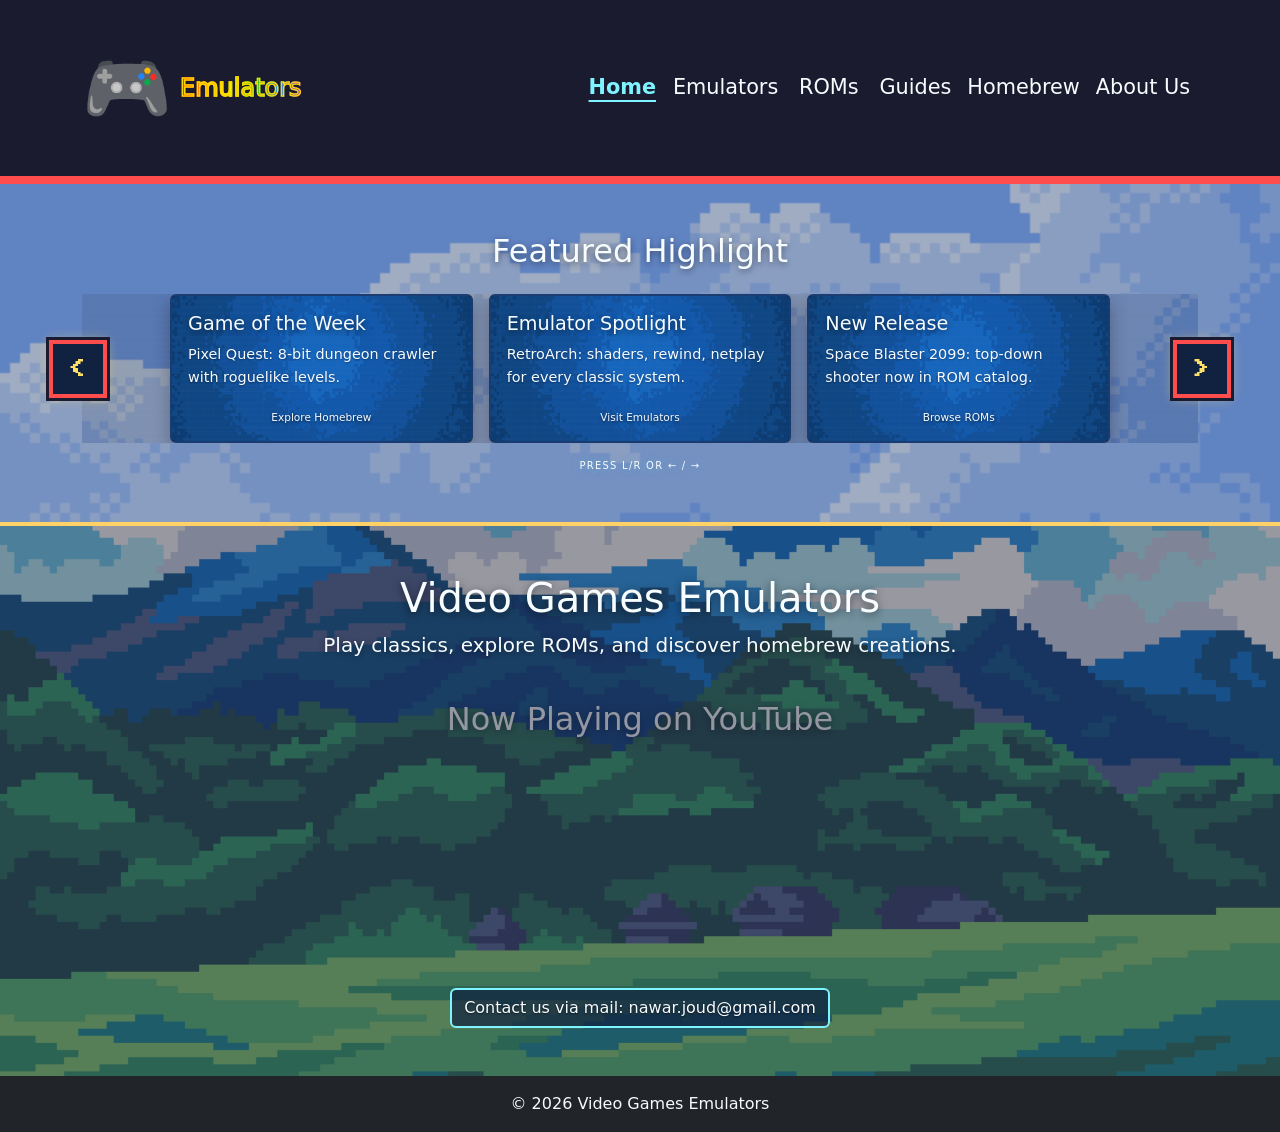
<file: index.html>
<!DOCTYPE html>
<html lang="en">
<head>
  <meta charset="UTF-8">
  <meta name="viewport" content="width=device-width, initial-scale=1.0">
  <title>Video Games Emulators</title>
  <!-- Bootstrap -->
  <link href="https://cdn.jsdelivr.net/npm/bootstrap@5.3.2/dist/css/bootstrap.min.css" rel="stylesheet">
  <!-- Google Pixel Font -->
  <link href="https://fonts.googleapis.com/css2?family=Press+Start+2P&display=swap" rel="stylesheet">
  <!-- Custom CSS -->
  <link rel="stylesheet" href="css/style.css?v=20260328e">
</head>
<body class="bg-dark text-light">

  <!-- Navbar -->
  <nav class="navbar navbar-expand-lg navbar-dark pixel-nav py-3">
  <div class="container">
    <a class="navbar-brand pixel-font fs-4" href="index.html"><span class="brand-icon">🎮</span><span class="brand-text">Emulators</span></a>
    <button class="navbar-toggler" type="button" data-bs-toggle="collapse" data-bs-target="#navbarNav">
      <span class="navbar-toggler-icon"></span>
    </button>

    <div class="collapse navbar-collapse" id="navbarNav">
      <ul class="navbar-nav ms-auto pixel-font fs-6">
        <li class="nav-item"><a class="nav-link active" href="index.html">Home</a></li>
        <li class="nav-item"><a class="nav-link" href="emulators.html">Emulators</a></li>
        <li class="nav-item"><a class="nav-link" href="roms.html">ROMs</a></li>
        <li class="nav-item"><a class="nav-link" href="guides.html">Guides</a></li>
        <li class="nav-item"><a class="nav-link" href="homebrew.html">Homebrew</a></li>
        <li class="nav-item"><a class="nav-link" href="about.html">About Us</a></li>
      </ul>
    </div>
  </div>
</nav>

<section class="pixel-card-section text-light py-5">
  <div class="container custom-width">
    <h2 class="pixel-font text-warning text-center mb-4">Featured Highlight</h2>
    <div id="highlightCarousel" class="carousel slide highlight-carousel" data-bs-ride="carousel">
      <div class="carousel-inner">

        <div class="carousel-item active">
          <div class="row justify-content-center g-3">
            <div class="col-md-4">
              <div class="card bg-secondary text-light p-3 h-100">
                <h3 class="pixel-font text-warning">Game of the Week</h3>
                <p class="lead pixel-font">Pixel Quest: 8-bit dungeon crawler with roguelike levels.</p>
                <a href="homebrew.html" class="btn pixel-btn pixel-font retro-text-link">Explore Homebrew</a>
              </div>
            </div>
            <div class="col-md-4">
              <div class="card bg-secondary text-light p-3 h-100">
                <h3 class="pixel-font text-warning">Emulator Spotlight</h3>
                <p class="lead pixel-font">RetroArch: shaders, rewind, netplay for every classic system.</p>
                <a href="emulators.html" class="btn pixel-btn pixel-font retro-text-link">Visit Emulators</a>
              </div>
            </div>
            <div class="col-md-4">
              <div class="card bg-secondary text-light p-3 h-100">
                <h3 class="pixel-font text-warning">New Release</h3>
                <p class="lead pixel-font">Space Blaster 2099: top-down shooter now in ROM catalog.</p>
                <a href="roms.html" class="btn pixel-btn pixel-font retro-text-link">Browse ROMs</a>
              </div>
            </div>
          </div>
        </div>

        <div class="carousel-item">
          <div class="row justify-content-center g-3">
            <div class="col-md-4">
              <div class="card bg-secondary text-light p-3 h-100">
                <h3 class="pixel-font text-warning">Game of the Month</h3>
                <p class="lead pixel-font">Neon Invaders: retro shooter with neon sprite upgrade.</p>
                <a href="homebrew.html" class="btn pixel-btn pixel-font retro-text-link">Explore Homebrew</a>
              </div>
            </div>
            <div class="col-md-4">
              <div class="card bg-secondary text-light p-3 h-100">
                <h3 class="pixel-font text-warning">Top Emulator</h3>
                <p class="lead pixel-font">PPSSPP: PSP with HD upscaling and save states.</p>
                <a href="emulators.html" class="btn pixel-btn pixel-font retro-text-link">Visit Emulators</a>
              </div>
            </div>
            <div class="col-md-4">
              <div class="card bg-secondary text-light p-3 h-100">
                <h3 class="pixel-font text-warning">ROM Feature</h3>
                <p class="lead pixel-font">Organize your library with checksum and metadata tools.</p>
                <a href="roms.html" class="btn pixel-btn pixel-font retro-text-link">Browse ROMs</a>
              </div>
            </div>
          </div>
        </div>

      </div>
      <button class="carousel-control-prev" type="button" data-bs-target="#highlightCarousel" data-bs-slide="prev" aria-label="Previous slide">
        <span class="retro-arrow" aria-hidden="true">&lt;</span>
      </button>
      <button class="carousel-control-next" type="button" data-bs-target="#highlightCarousel" data-bs-slide="next" aria-label="Next slide">
        <span class="retro-arrow" aria-hidden="true">&gt;</span>
      </button>
    </div>
    <p class="pixel-font carousel-hint text-center mt-3 mb-0">PRESS L/R OR &larr; / &rarr;</p>
  </div>
</section>
  <!-- Hero -->
  <header class="text-center py-5 pixel-hero">
    <h1 class="pixel-font text-warning">Video Games Emulators</h1>
    <p class="lead pixel-font">Play classics, explore ROMs, and discover homebrew creations.</p>
    <section class="mt-4">
      <h2 class="pixel-font text-warning mb-3">Now Playing on YouTube</h2>
      <div class="ratio ratio-16x9 mx-auto" style="max-width: 800px;">
        <iframe
          id="youtubePlayer"
          data-yt-base="https://www.youtube.com/embed/jfKfPfyJRdk?autoplay=1&mute=1&loop=1&playlist=jfKfPfyJRdk"
          src="https://www.youtube.com/embed/jfKfPfyJRdk?autoplay=1&mute=1&loop=1&playlist=jfKfPfyJRdk"
          title="YouTube video player"
          allow="accelerometer; autoplay; clipboard-write; encrypted-media; gyroscope; picture-in-picture; web-share"
          referrerpolicy="strict-origin-when-cross-origin"
          allowfullscreen>
        </iframe>
      </div>
      <a href="mailto:nawar.joud@gmail.com" class="btn pixel-btn mt-3 pixel-font hero-mail-link" aria-label="Contact us by email">Contact us via mail: nawar.joud@gmail.com</a>
    </section>
  </header>
  

  <!-- Footer -->
  <footer class="pixel-footer text-center py-3">
    <p class="mb-0 pixel-font">&copy; 2026 Video Games Emulators</p>
  </footer>

  <script src="https://cdn.jsdelivr.net/npm/bootstrap@5.3.2/dist/js/bootstrap.bundle.min.js"></script>
  <script src="js/script.js?v=20260328d"></script>
</body>
</html>
</file>
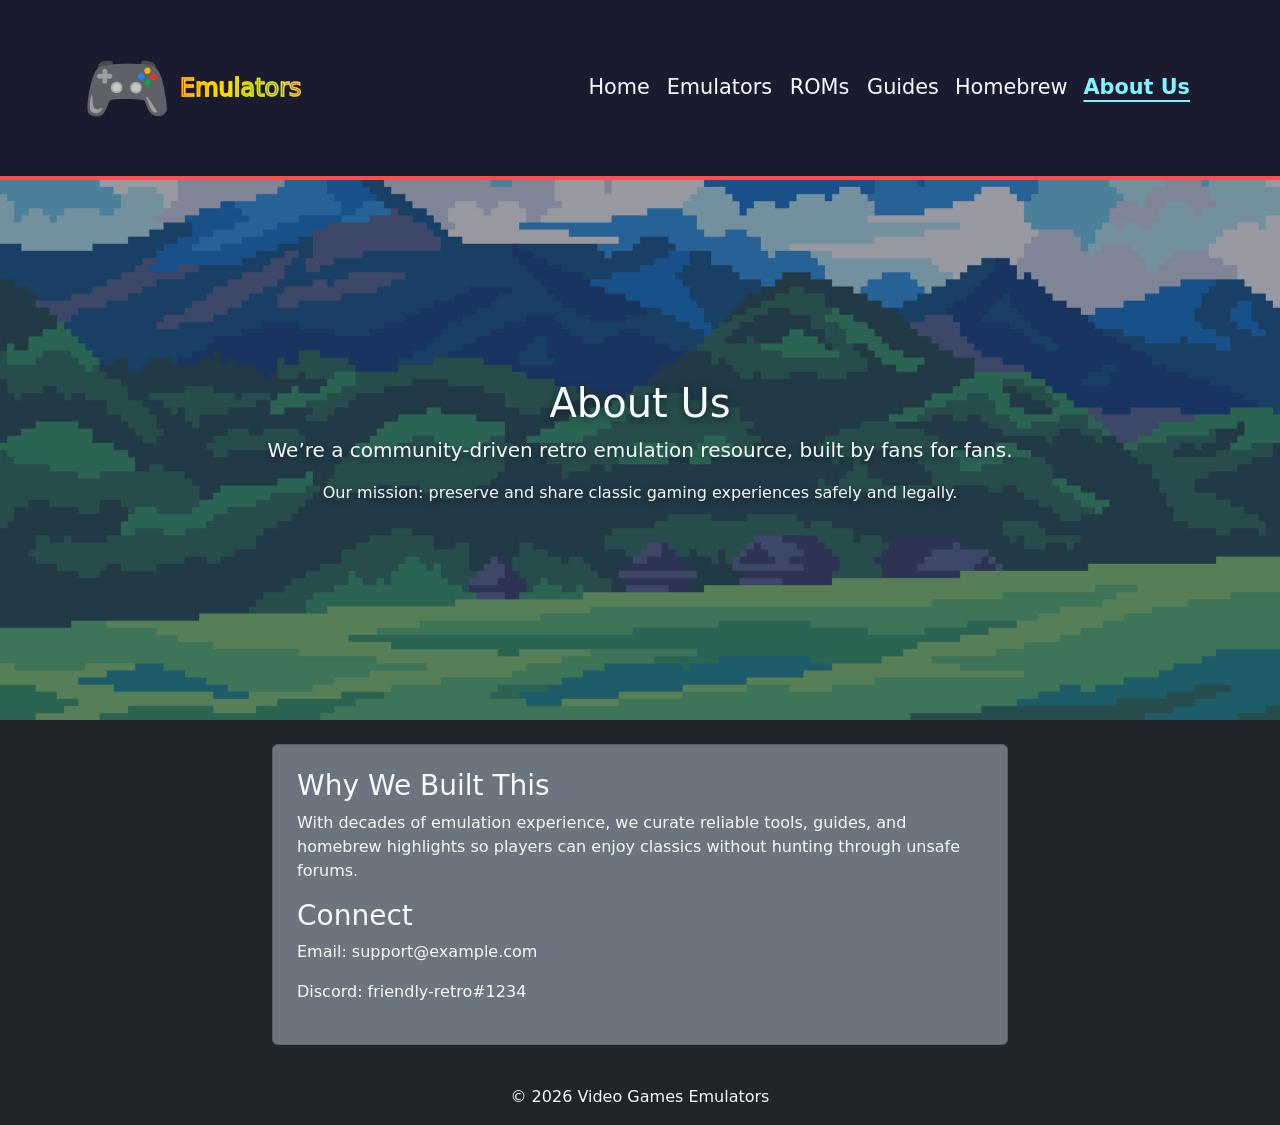
<file: about.html>
<!DOCTYPE html>
<html lang="en">
<head>
  <meta charset="UTF-8">
  <meta name="viewport" content="width=device-width, initial-scale=1.0">
  <title>About Us</title>
  <!-- Bootstrap -->
  <link href="https://cdn.jsdelivr.net/npm/bootstrap@5.3.2/dist/css/bootstrap.min.css" rel="stylesheet">
  <!-- Google Pixel Font -->
  <link href="https://fonts.googleapis.com/css2?family=Press+Start+2P&display=swap" rel="stylesheet">
  <!-- Custom CSS -->
  <link rel="stylesheet" href="css/style.css">
</head>
<body class="bg-dark text-light">

  <!-- Navbar -->
  <nav class="navbar navbar-expand-lg navbar-dark pixel-nav py-3">
    <div class="container">
      <a class="navbar-brand pixel-font fs-4" href="index.html"><span class="brand-icon">🎮</span><span class="brand-text">Emulators</span></a>
      <button class="navbar-toggler" type="button" data-bs-toggle="collapse" data-bs-target="#navbarNav">
        <span class="navbar-toggler-icon"></span>
      </button>
      <div class="collapse navbar-collapse" id="navbarNav">
        <ul class="navbar-nav ms-auto pixel-font fs-6">
          <li class="nav-item"><a class="nav-link" href="index.html">Home</a></li>
          <li class="nav-item"><a class="nav-link" href="emulators.html">Emulators</a></li>
          <li class="nav-item"><a class="nav-link" href="roms.html">ROMs</a></li>
          <li class="nav-item"><a class="nav-link" href="guides.html">Guides</a></li>
          <li class="nav-item"><a class="nav-link" href="homebrew.html">Homebrew</a></li>
          <li class="nav-item"><a class="nav-link active" href="about.html">About Us</a></li>
        </ul>
      </div>
    </div>
  </nav>

  <header class="text-center py-5 pixel-hero">
    <h1 class="pixel-font text-warning">About Us</h1>
    <p class="lead pixel-font">We’re a community-driven retro emulation resource, built by fans for fans.</p>
    <p class="px-3">Our mission: preserve and share classic gaming experiences safely and legally.</p>
  </header>

  <section class="container py-4">
    <div class="row g-4 justify-content-center">
      <div class="col-md-8">
        <div class="card bg-secondary text-light p-4">
          <h3 class="pixel-font">Why We Built This</h3>
          <p>With decades of emulation experience, we curate reliable tools, guides, and homebrew highlights so players can enjoy classics without hunting through unsafe forums.</p>
          <h3 class="pixel-font">Connect</h3>
          <p>Email: support@example.com</p>
          <p>Discord: friendly-retro#1234</p>
        </div>
      </div>
    </div>
  </section>

  <footer class="pixel-footer text-center py-3">
    <p class="mb-0 pixel-font">&copy; 2026 Video Games Emulators</p>
  </footer>

  <script src="https://cdn.jsdelivr.net/npm/bootstrap@5.3.2/dist/js/bootstrap.bundle.min.js"></script>
</body>
</html>
</file>
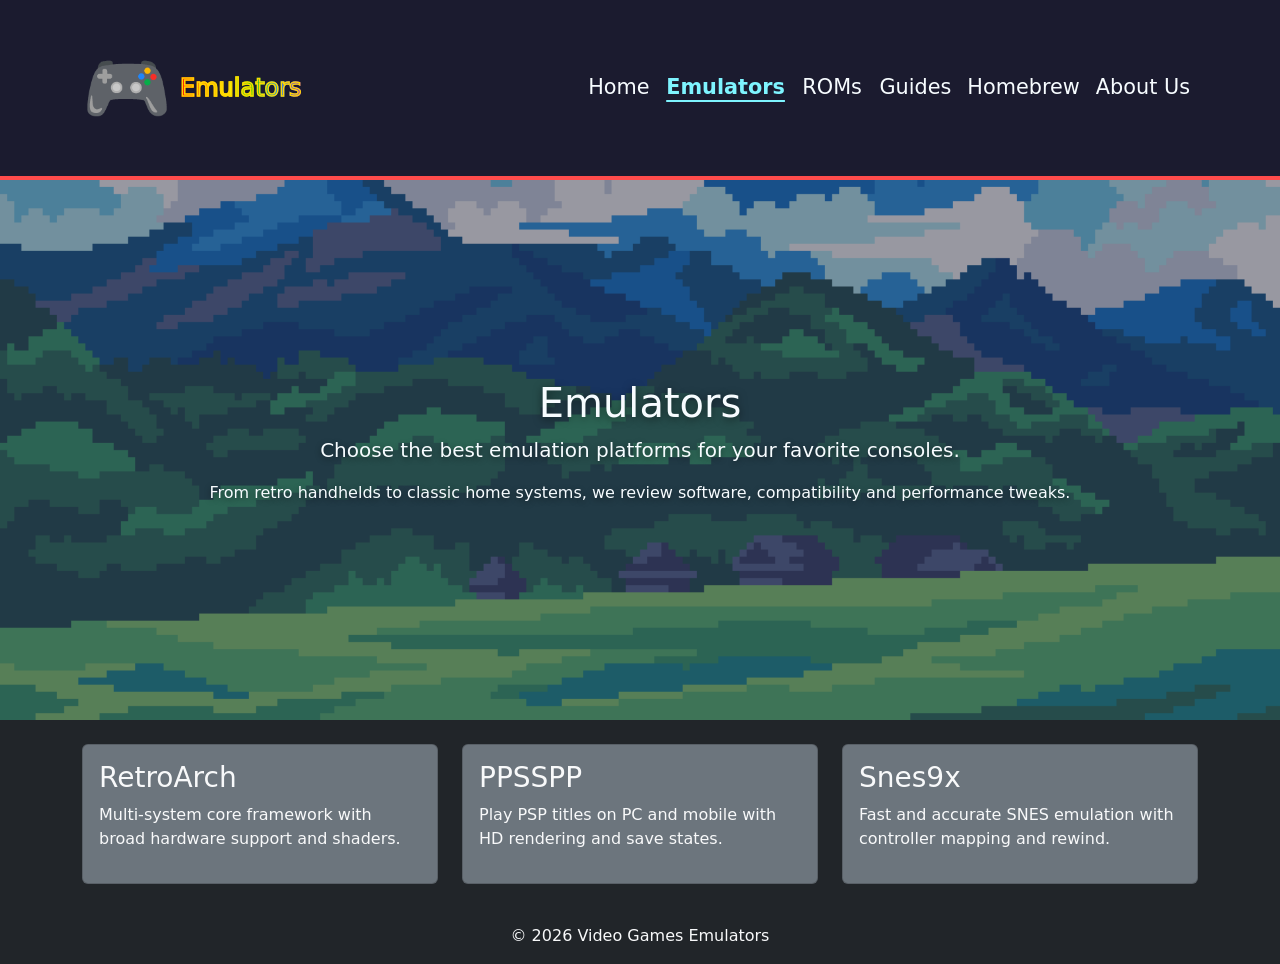
<file: emulators.html>
<!DOCTYPE html>
<html lang="en">
<head>
  <meta charset="UTF-8">
  <meta name="viewport" content="width=device-width, initial-scale=1.0">
  <title>Emulators</title>
  <!-- Bootstrap -->
  <link href="https://cdn.jsdelivr.net/npm/bootstrap@5.3.2/dist/css/bootstrap.min.css" rel="stylesheet">
  <!-- Google Pixel Font -->
  <link href="https://fonts.googleapis.com/css2?family=Press+Start+2P&display=swap" rel="stylesheet">
  <!-- Custom CSS -->
  <link rel="stylesheet" href="css/style.css">
</head>
<body class="bg-dark text-light">

  <!-- Navbar -->
  <nav class="navbar navbar-expand-lg navbar-dark pixel-nav py-3">
    <div class="container">
      <a class="navbar-brand pixel-font fs-4" href="index.html"><span class="brand-icon">🎮</span><span class="brand-text">Emulators</span></a>
      <button class="navbar-toggler" type="button" data-bs-toggle="collapse" data-bs-target="#navbarNav">
        <span class="navbar-toggler-icon"></span>
      </button>
      <div class="collapse navbar-collapse" id="navbarNav">
        <ul class="navbar-nav ms-auto pixel-font fs-6">
          <li class="nav-item"><a class="nav-link" href="index.html">Home</a></li>
          <li class="nav-item"><a class="nav-link active" href="emulators.html">Emulators</a></li>
          <li class="nav-item"><a class="nav-link" href="roms.html">ROMs</a></li>
          <li class="nav-item"><a class="nav-link" href="guides.html">Guides</a></li>
          <li class="nav-item"><a class="nav-link" href="homebrew.html">Homebrew</a></li>
          <li class="nav-item"><a class="nav-link" href="about.html">About Us</a></li>
        </ul>
      </div>
    </div>
  </nav>

  <header class="text-center py-5 pixel-hero">
    <h1 class="pixel-font text-warning">Emulators</h1>
    <p class="lead pixel-font">Choose the best emulation platforms for your favorite consoles.</p>
    <p class="px-3">From retro handhelds to classic home systems, we review software, compatibility and performance tweaks.</p>
  </header>

  <section class="container py-4">
    <div class="row g-4 justify-content-center">
      <div class="col-md-4">
        <div class="card bg-secondary text-light p-3">
          <h3 class="pixel-font">RetroArch</h3>
          <p>Multi-system core framework with broad hardware support and shaders.</p>
        </div>
      </div>
      <div class="col-md-4">
        <div class="card bg-secondary text-light p-3">
          <h3 class="pixel-font">PPSSPP</h3>
          <p>Play PSP titles on PC and mobile with HD rendering and save states.</p>
        </div>
      </div>
      <div class="col-md-4">
        <div class="card bg-secondary text-light p-3">
          <h3 class="pixel-font">Snes9x</h3>
          <p>Fast and accurate SNES emulation with controller mapping and rewind.</p>
        </div>
      </div>
    </div>
  </section>

  <footer class="pixel-footer text-center py-3">
    <p class="mb-0 pixel-font">&copy; 2026 Video Games Emulators</p>
  </footer>

  <script src="https://cdn.jsdelivr.net/npm/bootstrap@5.3.2/dist/js/bootstrap.bundle.min.js"></script>
</body>
</html>
</file>
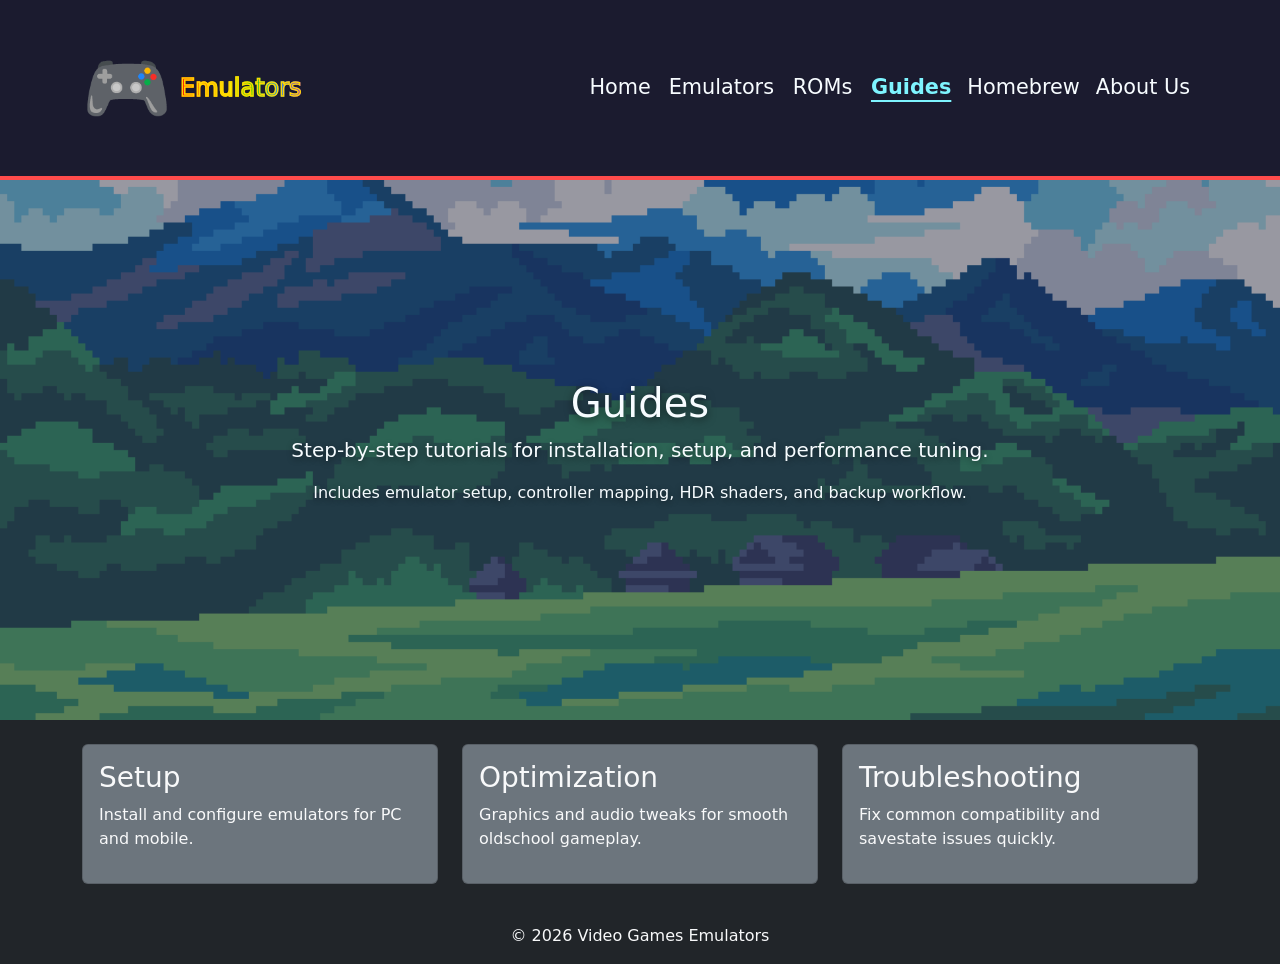
<file: guides.html>
<!DOCTYPE html>
<html lang="en">
<head>
  <meta charset="UTF-8">
  <meta name="viewport" content="width=device-width, initial-scale=1.0">
  <title>Guides</title>
  <!-- Bootstrap -->
  <link href="https://cdn.jsdelivr.net/npm/bootstrap@5.3.2/dist/css/bootstrap.min.css" rel="stylesheet">
  <!-- Google Pixel Font -->
  <link href="https://fonts.googleapis.com/css2?family=Press+Start+2P&display=swap" rel="stylesheet">
  <!-- Custom CSS -->
  <link rel="stylesheet" href="css/style.css">
</head>
<body class="bg-dark text-light">

  <!-- Navbar -->
  <nav class="navbar navbar-expand-lg navbar-dark pixel-nav py-3">
    <div class="container">
      <a class="navbar-brand pixel-font fs-4" href="index.html"><span class="brand-icon">🎮</span><span class="brand-text">Emulators</span></a>
      <button class="navbar-toggler" type="button" data-bs-toggle="collapse" data-bs-target="#navbarNav">
        <span class="navbar-toggler-icon"></span>
      </button>
      <div class="collapse navbar-collapse" id="navbarNav">
        <ul class="navbar-nav ms-auto pixel-font fs-6">
          <li class="nav-item"><a class="nav-link" href="index.html">Home</a></li>
          <li class="nav-item"><a class="nav-link" href="emulators.html">Emulators</a></li>
          <li class="nav-item"><a class="nav-link" href="roms.html">ROMs</a></li>
          <li class="nav-item"><a class="nav-link active" href="guides.html">Guides</a></li>
          <li class="nav-item"><a class="nav-link" href="homebrew.html">Homebrew</a></li>
          <li class="nav-item"><a class="nav-link" href="about.html">About Us</a></li>
        </ul>
      </div>
    </div>
  </nav>

  <header class="text-center py-5 pixel-hero">
    <h1 class="pixel-font text-warning">Guides</h1>
    <p class="lead pixel-font">Step-by-step tutorials for installation, setup, and performance tuning.</p>
    <p class="px-3">Includes emulator setup, controller mapping, HDR shaders, and backup workflow.</p>
  </header>

  <section class="container py-4">
    <div class="row g-4 justify-content-center">
      <div class="col-md-4">
        <div class="card bg-secondary text-light p-3">
          <h3 class="pixel-font">Setup</h3>
          <p>Install and configure emulators for PC and mobile.</p>
        </div>
      </div>
      <div class="col-md-4">
        <div class="card bg-secondary text-light p-3">
          <h3 class="pixel-font">Optimization</h3>
          <p>Graphics and audio tweaks for smooth oldschool gameplay.</p>
        </div>
      </div>
      <div class="col-md-4">
        <div class="card bg-secondary text-light p-3">
          <h3 class="pixel-font">Troubleshooting</h3>
          <p>Fix common compatibility and savestate issues quickly.</p>
        </div>
      </div>
    </div>
  </section>

  <footer class="pixel-footer text-center py-3">
    <p class="mb-0 pixel-font">&copy; 2026 Video Games Emulators</p>
  </footer>

  <script src="https://cdn.jsdelivr.net/npm/bootstrap@5.3.2/dist/js/bootstrap.bundle.min.js"></script>
</body>
</html>
</file>
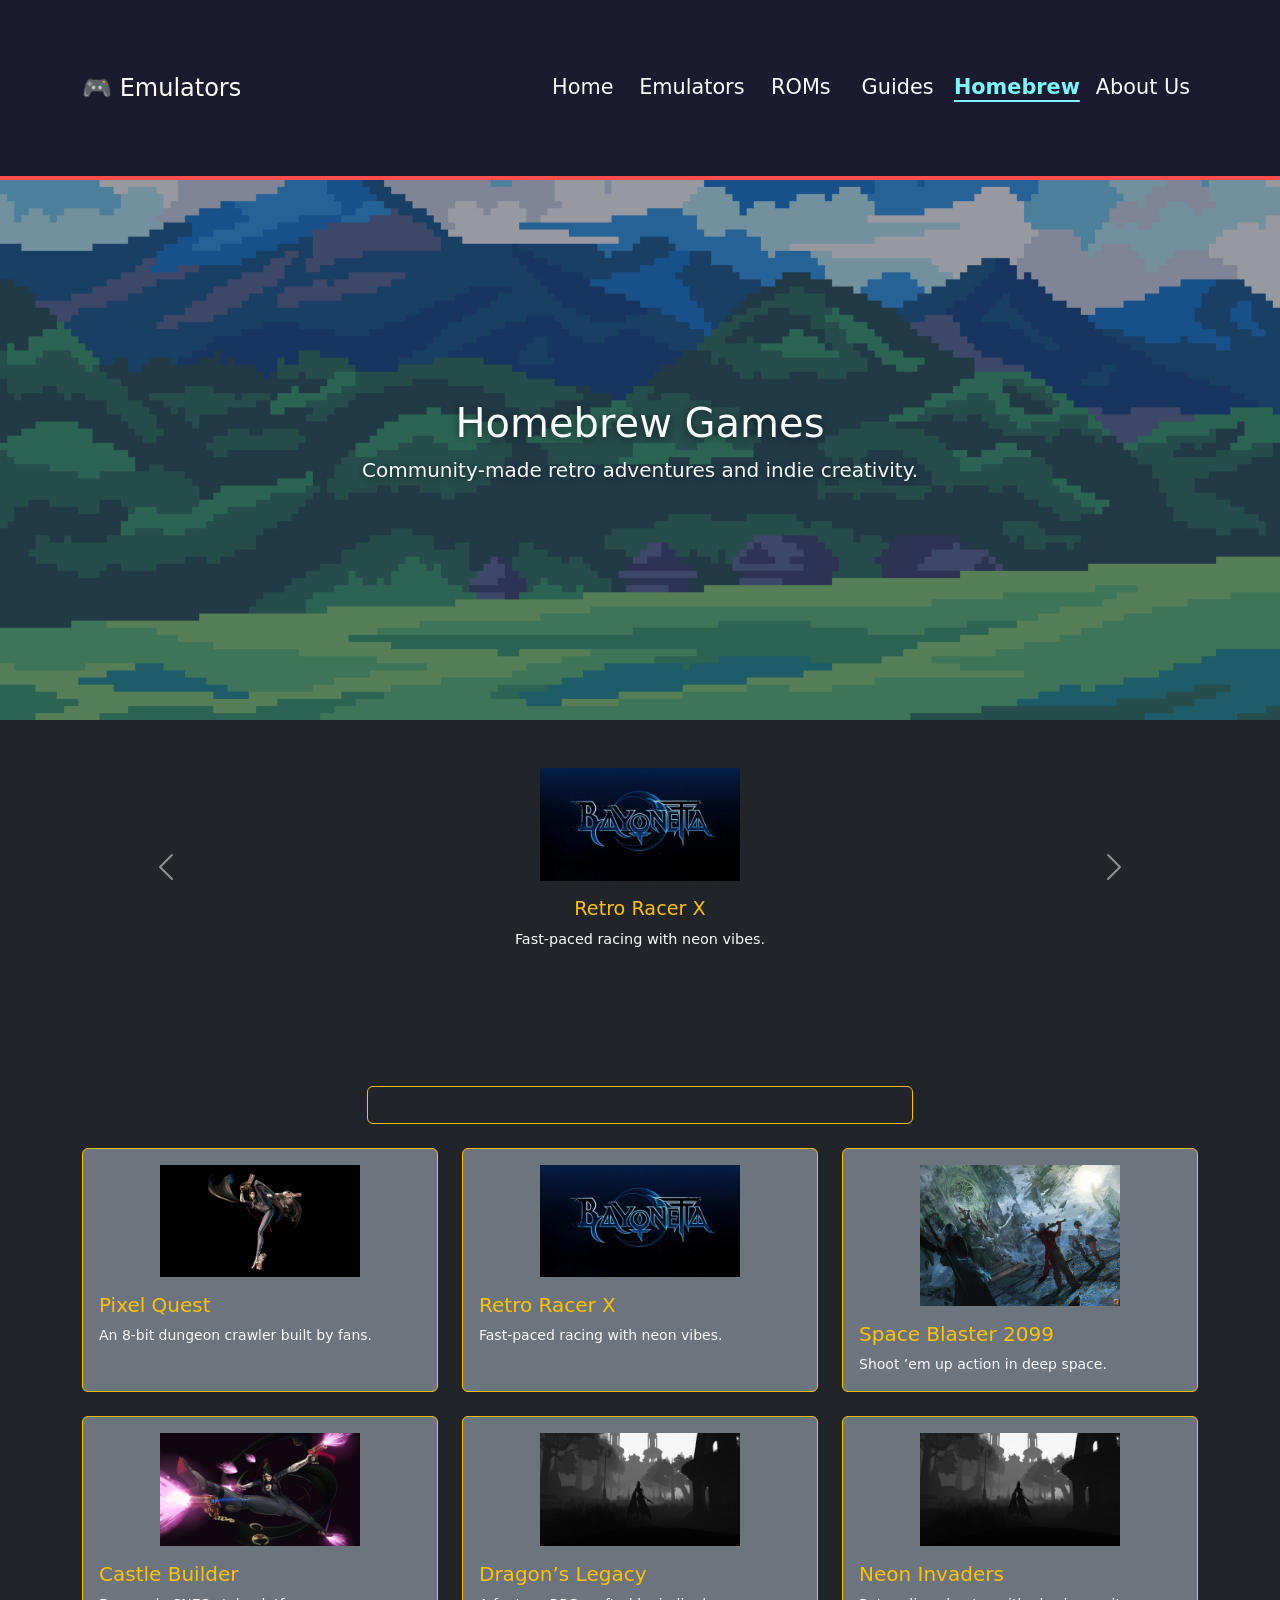
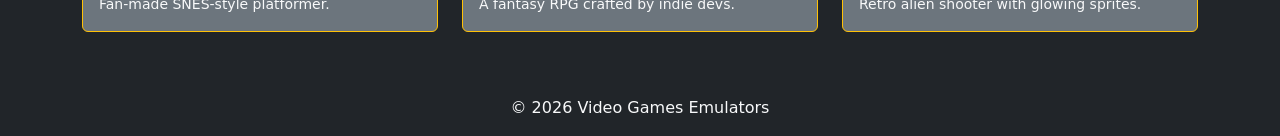
<file: homebrew.html>
<!DOCTYPE html>
<html lang="en">
<head>
  <meta charset="UTF-8">
  <meta name="viewport" content="width=device-width, initial-scale=1.0">
  <title>Homebrew Games</title>
  <!-- Bootstrap -->
  <link href="https://cdn.jsdelivr.net/npm/bootstrap@5.3.2/dist/css/bootstrap.min.css" rel="stylesheet">
  <!-- Pixel Font -->
  <link href="https://fonts.googleapis.com/css2?family=Press+Start+2P&display=swap" rel="stylesheet">
  <!-- Custom CSS -->
  <link rel="stylesheet" href="css/style.css">
</head>
<body class="bg-dark text-light">

  <!-- Navbar -->
  <nav class="navbar navbar-expand-lg navbar-dark pixel-nav py-3">
    <div class="container">
      <a class="navbar-brand pixel-font fs-4" href="index.html">🎮 Emulators</a>
      <button class="navbar-toggler" type="button" data-bs-toggle="collapse" data-bs-target="#navbarNav">
        <span class="navbar-toggler-icon"></span>
      </button>
      <div class="collapse navbar-collapse" id="navbarNav">
        <ul class="navbar-nav ms-auto pixel-font fs-6">
          <li class="nav-item"><a class="nav-link" href="index.html">Home</a></li>
          <li class="nav-item"><a class="nav-link" href="emulators.html">Emulators</a></li>
          <li class="nav-item"><a class="nav-link" href="roms.html">ROMs</a></li>
          <li class="nav-item"><a class="nav-link" href="guides.html">Guides</a></li>
          <li class="nav-item"><a class="nav-link active" href="homebrew.html">Homebrew</a></li>
          <li class="nav-item"><a class="nav-link" href="about.html">About Us</a></li>
        </ul>
      </div>
    </div>
  </nav>

  <!-- Hero -->
  <header class="text-center py-5 pixel-hero">
    <h1 class="pixel-font text-warning">Homebrew Games</h1>
    <p class="lead pixel-font">Community‑made retro adventures and indie creativity.</p>
  </header>

  <!-- Big Carousel -->
  <section class="container my-5">
    <div id="homebrewCarousel" class="carousel slide" data-bs-ride="carousel">
      <div class="carousel-inner text-center">

        <!-- Game 1 -->
        <div class="carousel-item">
          <img src="images/game (1).jpg" class="d-block mx-auto mb-3" style="width:200px;" alt="Pixel Quest">
          <h3 class="pixel-font text-warning">Pixel Quest</h3>
          <p class="pixel-font">An 8‑bit dungeon crawler built by fans.</p>
        </div>

        <!-- Game 2 -->
        <div class="carousel-item active">
          <img src="images/game (2).jpg" class="d-block mx-auto mb-3" style="width:200px;" alt="Retro Racer X">
          <h3 class="pixel-font text-warning">Retro Racer X</h3>
          <p class="pixel-font">Fast‑paced racing with neon vibes.</p>
        </div>

        <!-- Game 3 -->
        <div class="carousel-item">
          <img src="images/game (3).jpg" class="d-block mx-auto mb-3" style="width:200px;" alt="Space Blaster 2099">
          <h3 class="pixel-font text-warning">Space Blaster 2099</h3>
          <p class="pixel-font">Shoot ’em up action in deep space.</p>
        </div>

        <!-- Game 4 -->
        <div class="carousel-item">
          <img src="images/game (4).jpg" class="d-block mx-auto mb-3" style="width:200px;" alt="Castle Builder">
          <h3 class="pixel-font text-warning">Castle Builder</h3>
          <p class="pixel-font">Fan‑made SNES‑style platformer.</p>
        </div>

        <!-- Game 5 -->
        <div class="carousel-item">
          <img src="images/game (5).jpg" class="d-block mx-auto mb-3" style="width:200px;" alt="Dragon’s Legacy">
          <h3 class="pixel-font text-warning">Dragon’s Legacy</h3>
          <p class="pixel-font">A fantasy RPG crafted by indie devs.</p>
        </div>

        <!-- Game 6 -->
        <div class="carousel-item">
          <img src="images/game (6).jpg" class="d-block mx-auto mb-3" style="width:200px;" alt="Neon Invaders">
          <h3 class="pixel-font text-warning">Neon Invaders</h3>
          <p class="pixel-font">Retro alien shooter with glowing sprites.</p>
        </div>

      </div>

      <!-- Controls -->
      <button class="carousel-control-prev" type="button" data-bs-target="#homebrewCarousel" data-bs-slide="prev">
        <span class="carousel-control-prev-icon"></span>
      </button>
      <button class="carousel-control-next" type="button" data-bs-target="#homebrewCarousel" data-bs-slide="next">
        <span class="carousel-control-next-icon"></span>
      </button>
    </div>  
  </section>

  &nbsp;

  <section class="container my-5">
    <div class="row mb-4 justify-content-center">
      <div class="col-md-6">
        <input type="text" id="gameSearch" class="form-control bg-dark text-warning border-warning pixel-font" placeholder="Search games...">
      </div>
    </div>

    <div class="row g-4" id="tileContainer"></div>
  </section>

  

  <!-- Footer -->
  <footer class="pixel-footer text-center py-3">
    <p class="mb-0 pixel-font">&copy; 2026 Video Games Emulators</p>
  </footer>

  <script src="https://cdn.jsdelivr.net/npm/bootstrap@5.3.2/dist/js/bootstrap.bundle.min.js"></script>
  <script src="js/Homebrew.js"></script>
</body>
</file>
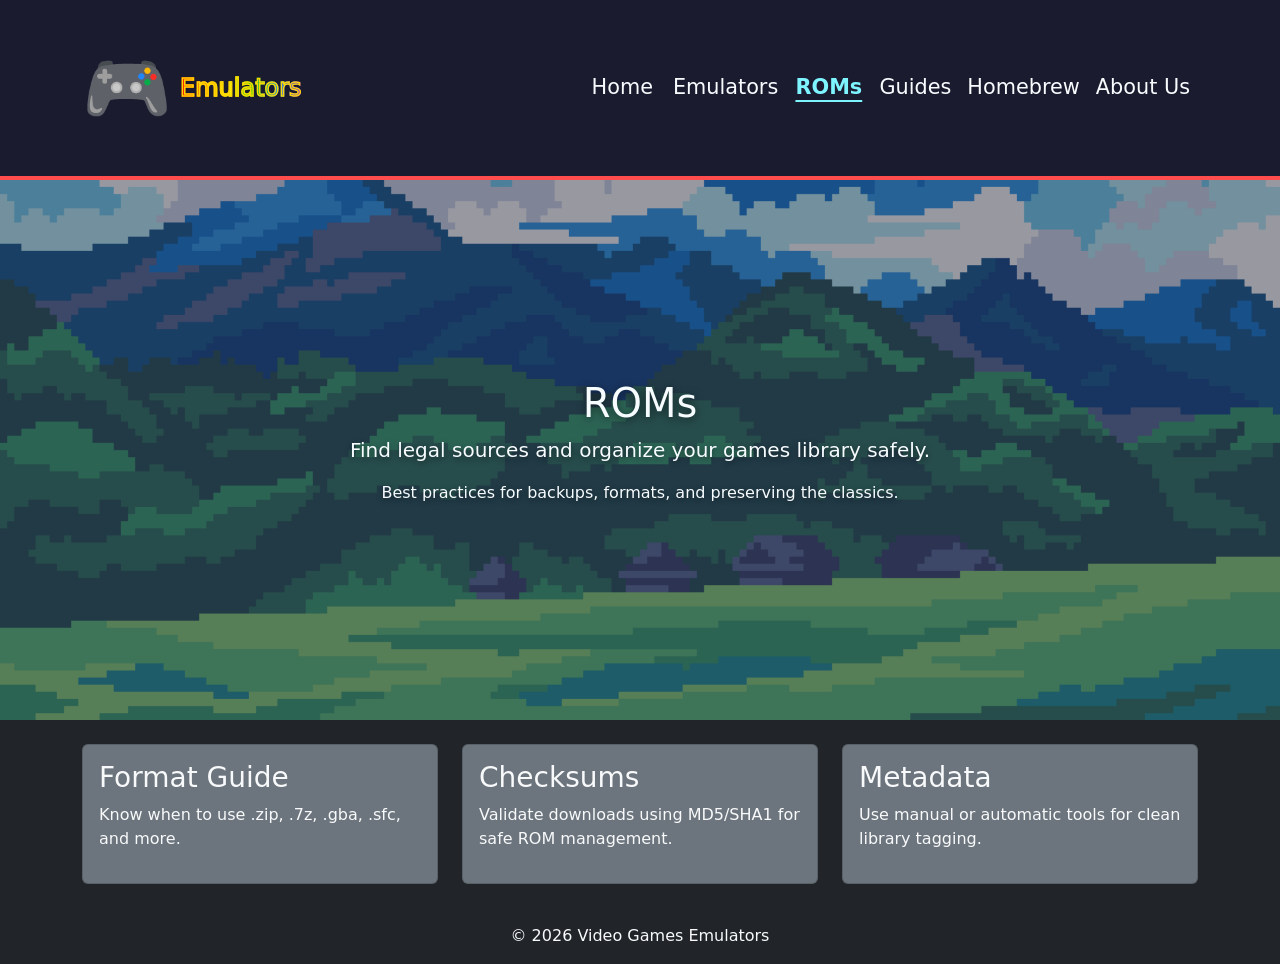
<file: roms.html>
<!DOCTYPE html>
<html lang="en">
<head>
  <meta charset="UTF-8">
  <meta name="viewport" content="width=device-width, initial-scale=1.0">
  <title>ROMs</title>
  <!-- Bootstrap -->
  <link href="https://cdn.jsdelivr.net/npm/bootstrap@5.3.2/dist/css/bootstrap.min.css" rel="stylesheet">
  <!-- Google Pixel Font -->
  <link href="https://fonts.googleapis.com/css2?family=Press+Start+2P&display=swap" rel="stylesheet">
  <!-- Custom CSS -->
  <link rel="stylesheet" href="css/style.css">
</head>
<body class="bg-dark text-light">

  <!-- Navbar -->
  <nav class="navbar navbar-expand-lg navbar-dark pixel-nav py-3">
    <div class="container">
      <a class="navbar-brand pixel-font fs-4" href="index.html"><span class="brand-icon">🎮</span><span class="brand-text">Emulators</span></a>
      <button class="navbar-toggler" type="button" data-bs-toggle="collapse" data-bs-target="#navbarNav">
        <span class="navbar-toggler-icon"></span>
      </button>
      <div class="collapse navbar-collapse" id="navbarNav">
        <ul class="navbar-nav ms-auto pixel-font fs-6">
          <li class="nav-item"><a class="nav-link" href="index.html">Home</a></li>
          <li class="nav-item"><a class="nav-link" href="emulators.html">Emulators</a></li>
          <li class="nav-item"><a class="nav-link active" href="roms.html">ROMs</a></li>
          <li class="nav-item"><a class="nav-link" href="guides.html">Guides</a></li>
          <li class="nav-item"><a class="nav-link" href="homebrew.html">Homebrew</a></li>
          <li class="nav-item"><a class="nav-link" href="about.html">About Us</a></li>
        </ul>
      </div>
    </div>
  </nav>

  <header class="text-center py-5 pixel-hero">
    <h1 class="pixel-font text-warning">ROMs</h1>
    <p class="lead pixel-font">Find legal sources and organize your games library safely.</p>
    <p class="px-3">Best practices for backups, formats, and preserving the classics.</p>
  </header>

  <section class="container py-4">
    <div class="row g-4 justify-content-center">
      <div class="col-md-4">
        <div class="card bg-secondary text-light p-3">
          <h3 class="pixel-font">Format Guide</h3>
          <p>Know when to use .zip, .7z, .gba, .sfc, and more.</p>
        </div>
      </div>
      <div class="col-md-4">
        <div class="card bg-secondary text-light p-3">
          <h3 class="pixel-font">Checksums</h3>
          <p>Validate downloads using MD5/SHA1 for safe ROM management.</p>
        </div>
      </div>
      <div class="col-md-4">
        <div class="card bg-secondary text-light p-3">
          <h3 class="pixel-font">Metadata</h3>
          <p>Use manual or automatic tools for clean library tagging.</p>
        </div>
      </div>
    </div>
  </section>

  <footer class="pixel-footer text-center py-3">
    <p class="mb-0 pixel-font">&copy; 2026 Video Games Emulators</p>
  </footer>

  <script src="https://cdn.jsdelivr.net/npm/bootstrap@5.3.2/dist/js/bootstrap.bundle.min.js"></script>
</body>
</html>
</file>
<file: css/style.css>
/* Accessibility-tuned palette for better readability on dark/image backgrounds */
:root {
  --ui-text-high: #f7fcff;
  --ui-text-med: #e6f3ff;
  --ui-accent: #7ef4ff;
  --ui-focus: #9efcff;
}

/* Bigger navbar */
.pixel-nav {
  background-color: #1b1b2f;
  border-bottom: 4px solid #ff4c4c;
  font-size: 1.1rem;
  min-height: 20vh;
  padding-top: 1rem;
  padding-bottom: 1rem;
}

.pixel-nav .container {
  height: 100%;
  display: flex;
  align-items: center;
  justify-content: center;
  gap: 2rem;
}

.pixel-nav .navbar-brand,
.pixel-nav .navbar-toggler {
  margin-bottom: 0;
}

.pixel-nav .navbar-brand {
  font-size: 2rem;
  padding-right: 1.5rem;
  display: flex;
  align-items: center;
  gap: 0.5rem;
}

.brand-icon {
  font-size: 3em;
  line-height: 1;
}

.brand-text {
  background: linear-gradient(to right, #ff0000, #ff8800, #ffff00, #00cc00, #0088ff, #8800ff);
  -webkit-background-clip: text;
  background-clip: text;
  -webkit-text-fill-color: transparent;
  -webkit-text-stroke: 1.5px #ffd700;
  paint-order: stroke fill;
}

.pixel-nav .navbar-nav {
  display: flex;
  width: 75%;
  justify-content: space-between;
  align-items: center;
}

.pixel-nav .nav-link {
  font-size: 1.3rem;
  padding: 1rem 1.5rem;
  min-width: 12%;
  text-align: center;
  white-space: nowrap;
}

.pixel-nav .navbar-nav .nav-item {
  flex: 1;
}

/* Hover effect for links */
.pixel-nav .nav-link {
  color: var(--ui-text-high);
  transition: all 0.3s ease;
  padding: 0.8rem 1.2rem;
}

.pixel-nav .nav-link:hover {
  color: #1b1b2f; /* dark text for contrast */
  background-color: rgba(135, 206, 250, 0.7); /* sky blue, lighter */
  border-radius: 6px;
}

/* Active link styling */
.pixel-nav .nav-link.active {
  color: var(--ui-accent);
  font-weight: bold;
  text-decoration: underline;
  text-decoration-thickness: 2px;
  text-underline-offset: 6px;
}

/* Cascade effect on smaller screens */
@media (max-width: 991px) {
  .pixel-nav .nav-link {
    display: block;
    margin: 0.3rem 0;
    border-bottom: 2px solid #333;
  }
  .pixel-nav .nav-link:hover {
    background-color: #333;
    color: #ff4c4c;
  }
}
/* Carousel text */
.carousel-item h3 {
  font-size: 1.2rem;
}

.carousel-item p {
  font-size: 0.9rem;
  color: var(--ui-text-high);
  line-height: 1.55;
}

/* Retro carousel controls */
.pixel-card-section .container {
  position: relative;
}

.highlight-carousel .carousel-inner {
  padding-left: 5.5rem;
  padding-right: 5.5rem;
}

.highlight-carousel .carousel-control-prev,
.highlight-carousel .carousel-control-next {
  position: absolute;
  width: 64px;
  height: 64px;
  top: 50% !important;
  bottom: auto !important;
  transform: translateY(-50%);
  opacity: 1;
  z-index: 5;
  display: flex;
  align-items: center;
  justify-content: center;
}

.highlight-carousel .carousel-control-prev {
  left: -2.25rem !important;
  right: auto !important;
}

.highlight-carousel .carousel-control-next {
  right: -2.25rem !important;
  left: auto !important;
}

.highlight-carousel .retro-arrow {
  background-image: none;
  width: 58px;
  height: 58px;
  display: inline-flex;
  align-items: center;
  justify-content: center;
  font-family: "Press Start 2P", cursive;
  font-size: 1.25rem;
  line-height: 1;
  color: #ffe066;
  background: #112240;
  border: 4px solid #ff4c4c;
  box-shadow: 0 0 0 3px #1b1b2f, 0 0 12px rgba(255, 224, 102, 0.45);
}

.pixel-card-section,
.pixel-card-section .container,
.highlight-carousel {
  overflow: visible;
}

.highlight-carousel .carousel-control-prev:hover .retro-arrow,
.highlight-carousel .carousel-control-next:hover .retro-arrow,
.highlight-carousel .carousel-control-prev:focus .retro-arrow,
.highlight-carousel .carousel-control-next:focus .retro-arrow {
  color: #1b1b2f;
  background: #ffe066;
  border-color: #4cc9f0;
}

.highlight-carousel {
  position: relative;
  background: url("../images/top bg.png") center/cover no-repeat;
  background-size: cover;
}

.highlight-carousel::before {
  content: "";
  position: absolute;
  inset: 0;
  background: rgba(0, 0, 0, 0.3);
  z-index: 0;
}

.highlight-carousel::after {
  content: "";
  position: absolute;
  inset: 0;
  pointer-events: none;
  z-index: 2;
  opacity: 0.2;
  background: repeating-linear-gradient(
    to bottom,
    rgba(255, 255, 255, 0.06) 0,
    rgba(255, 255, 255, 0.06) 2px,
    rgba(0, 0, 0, 0) 2px,
    rgba(0, 0, 0, 0) 6px
  );
  animation: scanlines 2.8s linear infinite;
}

.highlight-carousel .carousel-inner,
.highlight-carousel .carousel-item,
.highlight-carousel .card {
  position: relative;
  z-index: 1;
}

.highlight-carousel .card {
  background: url("../images/blue-background-in-pixel-art-style-vector.webp") center/cover no-repeat;
  background-size: cover;
  border: 2px solid #1a3b70;
  filter: none;
  position: relative;
  box-shadow: 0 8px 18px rgba(0, 0, 0, 0.28);
}

.highlight-carousel .card::before {
  content: "";
  position: absolute;
  inset: 0;
  background: rgba(0,0,0,0.2);
  z-index: 0;
}

.highlight-carousel .card h3 {
  color: var(--ui-text-high);
  text-shadow: 0 2px 6px rgba(0, 0, 0, 0.55);
}

.highlight-carousel .card p {
  color: var(--ui-text-high);
  text-shadow: 0 1px 2px rgba(0, 0, 0, 0.35);
}

.highlight-carousel .card > * {
  position: relative;
  z-index: 1;
}

.carousel-hint {
  font-size: 0.62rem;
  letter-spacing: 0.08rem;
  color: var(--ui-text-high);
  text-shadow: 0 0 8px rgba(76, 201, 240, 0.55);
}

.pixel-card-section .text-warning {
  color: var(--ui-text-high) !important;
  text-shadow: 0 2px 6px rgba(0, 0, 0, 0.45);
}

@keyframes scanlines {
  from {
    background-position-y: 0;
  }
  to {
    background-position-y: 16px;
  }
}

.pixel-hero {
  background: url("../images/background.png") center/cover no-repeat;
  min-height: 100vh;        /* full viewport height */
  display: flex;            /* center content */
  flex-direction: column;
  justify-content: center;
  align-items: center;
  position: relative;
  color: var(--ui-text-high);
}

.pixel-hero::before {
  content: "";
  position: absolute;
  inset: 0;
  background: rgba(27,27,47,0.45); /* semi-transparent overlay */
}

.pixel-hero h1,
.pixel-hero p,
.pixel-hero a {
  position: relative;
  z-index: 1;
}

.pixel-hero h1,
.pixel-hero p {
  text-shadow: 0 2px 6px rgba(0, 0, 0, 0.45);
}

.pixel-hero .text-warning {
  color: var(--ui-text-high) !important;
  text-shadow: 0 2px 8px rgba(0, 0, 0, 0.55);
}

.pixel-btn {
  transition: transform 0.2s ease, box-shadow 0.2s ease, background 0.2s ease;
}

.highlight-carousel .card .retro-text-link {
  display: inline-block;
  margin-top: 0.4rem;
  padding: 0;
  border: 0;
  background: transparent;
  border-radius: 0;
  color: var(--ui-text-high);
  text-decoration: none;
  font-size: 0.66rem;
  line-height: 1.4;
  text-shadow: 0 1px 3px rgba(0, 0, 0, 0.6);
}

.highlight-carousel .card .retro-text-link:hover,
.highlight-carousel .card .retro-text-link:focus,
.highlight-carousel .card .retro-text-link:active {
  color: var(--ui-accent);
  text-shadow: 0 0 10px rgba(126, 244, 255, 0.95);
  text-decoration: underline;
  text-decoration-thickness: 2px;
  text-underline-offset: 3px;
  transform: translateY(-1px);
  background: transparent;
  box-shadow: none;
}

.pixel-btn:hover {
  transform: scale(1.05);
  box-shadow: 0 0 10px #ffd166;
}

.hero-mail-link {
  color: var(--ui-text-high) !important;
  border: 2px solid var(--ui-accent);
  background: rgba(17, 34, 64, 0.7);
  text-shadow: 0 1px 2px rgba(0, 0, 0, 0.55);
}

.hero-mail-link:hover,
.hero-mail-link:focus {
  color: #0b1d30 !important;
  background: var(--ui-accent);
  border-color: var(--ui-accent);
  box-shadow: 0 0 14px rgba(126, 244, 255, 0.65);
}

.pixel-hero {
  min-height: 60vh; /* 60% of viewport height */
}

/* Pixel art background for card section */
.pixel-card-section {
  background: url("../images/top bg.png") center/cover repeat;
  padding: 3rem 1rem;
  border-top: 4px solid #ff4c4c;
  border-bottom: 4px solid #ffd166;
}

.pixel-card-section {
  background: url("../images/top bg.png") center/cover no-repeat;
  background-size: cover;
  width: 100%;
  padding: 3rem 0;
  position: relative;
}

.pixel-card-section::before {
  content: "";
  position: absolute;
  inset: 0;
  background: rgba(0,0,0,0.24); /* lighter overlay keeps text readable without dimming too much */
}

.pixel-card-section .container {
  position: relative;
  z-index: 1;
}

.pixel-card-section::before {
  content: "";
  position: absolute;
  inset: 0;
  background: rgba(0,0,0,0.24); /* lighter overlay keeps text readable without dimming too much */
}

a:focus-visible,
button:focus-visible {
  outline: 3px solid var(--ui-focus);
  outline-offset: 2px;
}
.pixel-card-section .container {
  position: relative;
  z-index: 1;
}
.emulator-icon {
  width: 80px;
}

.custom-width {
  width: 90vw;   /* 90% of viewport width */
  margin: 0 auto; /* center it */
}

@media (max-width: 992px) {
  .highlight-carousel .carousel-inner {
    padding-left: 4.5rem;
    padding-right: 4.5rem;
  }

  .highlight-carousel .carousel-control-prev,
  .highlight-carousel .carousel-control-next {
    width: 56px;
    height: 56px;
  }

  .highlight-carousel .carousel-control-prev {
    left: -1.5rem !important;
  }

  .highlight-carousel .carousel-control-next {
    right: -1.5rem !important;
  }

  .highlight-carousel .retro-arrow {
    width: 50px;
    height: 50px;
    font-size: 1rem;
  }
}

@media (max-width: 768px) {
  .highlight-carousel .carousel-inner {
    padding-left: 3.6rem;
    padding-right: 3.6rem;
  }

  .highlight-carousel .carousel-control-prev {
    left: -0.8rem !important;
  }

  .highlight-carousel .carousel-control-next {
    right: -0.8rem !important;
  }

  .highlight-carousel .carousel-control-prev,
  .highlight-carousel .carousel-control-next {
    width: 48px;
    height: 48px;
  }

  .highlight-carousel .retro-arrow {
    width: 44px;
    height: 44px;
    font-size: 0.9rem;
    border-width: 3px;
  }

  .carousel-hint {
    font-size: 0.5rem;
    letter-spacing: 0.04rem;
  }
}

@media (prefers-reduced-motion: reduce) {
  .highlight-carousel::after {
    animation: none;
  }
}
</file>
